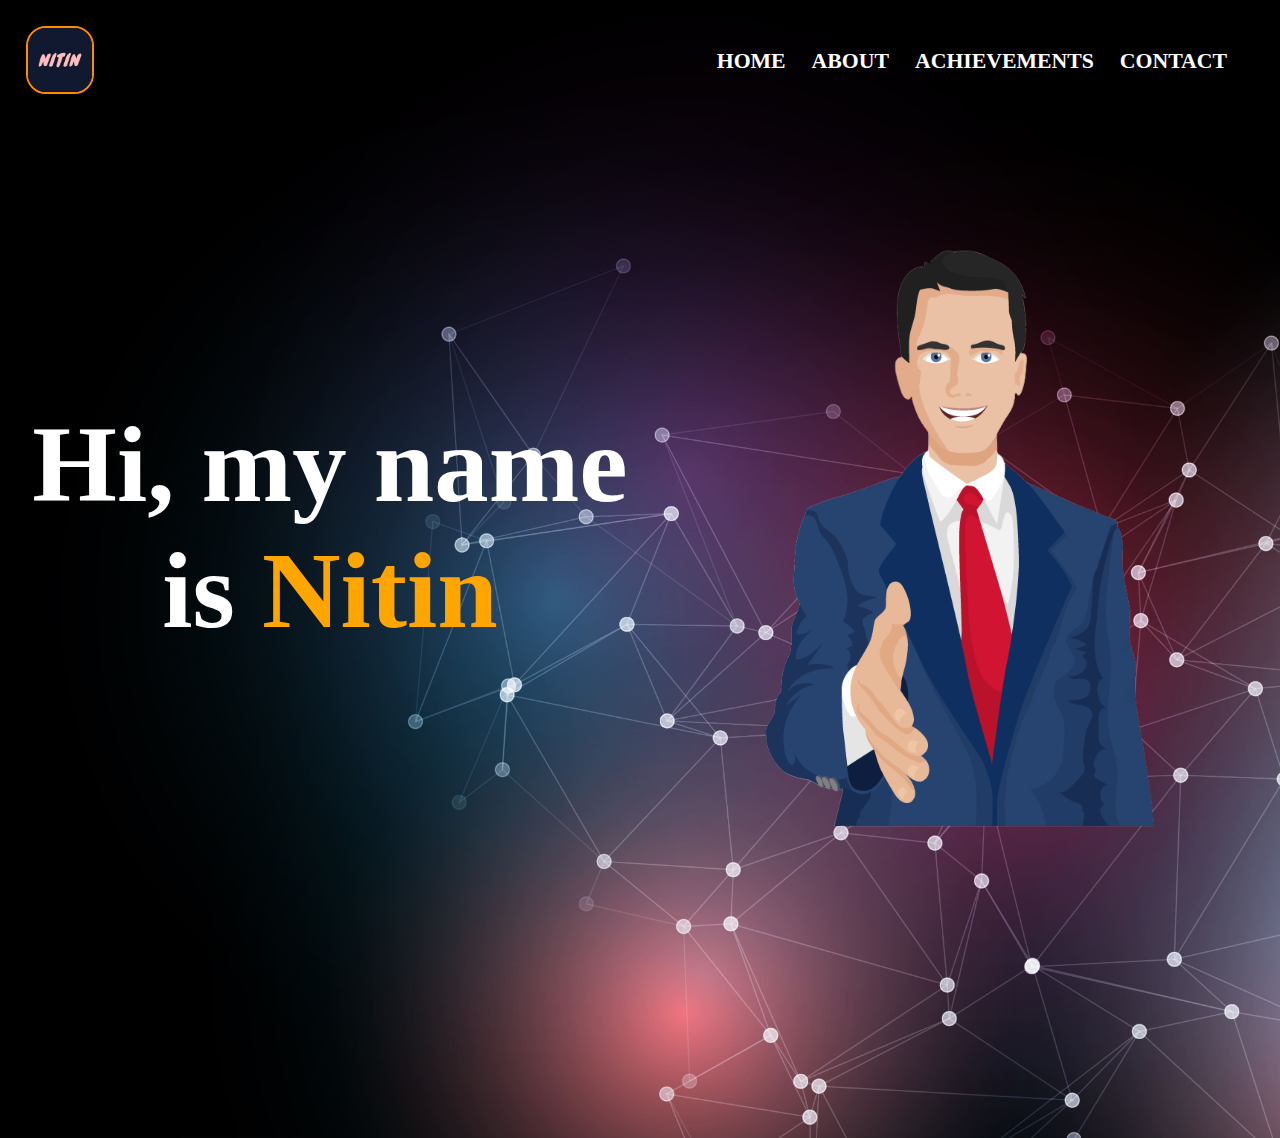
<file: index.html>
<!DOCTYPE html>
<html lang="en">
<head>
    <meta charset="UTF-8">
    <meta http-equiv="X-UA-Compatible" content="IE=edge">
    <meta name="viewport" content="width=device-width, initial-scale=1.0">
    <link rel="stylesheet" href="css/index.css"/>
    <title>Home</title>
</head>
<body>

    <div class="mobile">
        <p class="mobhead"> Screen Alert !!!</p><br>
        <p class="mobdesc">Unfortunately this site is not very well compatable with mobile phones and other smaller devices as of now. Please do open this website on your desktop or laptop for the best experience.</p>
    </div>

    <div class="section1">

        <header>
        
            <div class="logo1">
                <img src=".\images\mainlogo.jpg" alt="" class="logo">
            </div>

            <nav>
                <ul class="listitems">
                    <li><a href="./index.html">HOME</a></li>
                    <li><a href="./html/about.html">ABOUT</a></li>
                    <li><a href="./html/achievements.html">ACHIEVEMENTS</a></li>
                    <li><a href="./html/contact.html">CONTACT</a></li>
                </ul>
            </nav>
        </header>

        <main>

            <div class="maininfo">
                <p class="intro1">Hi, my name is <span class="namecolour">Nitin</span></p>
            </div>

            <img src="./images/mainguy.png" class="me" height="600" width="600">

        </main>

    </div>



    
</body>
</html>
</file>
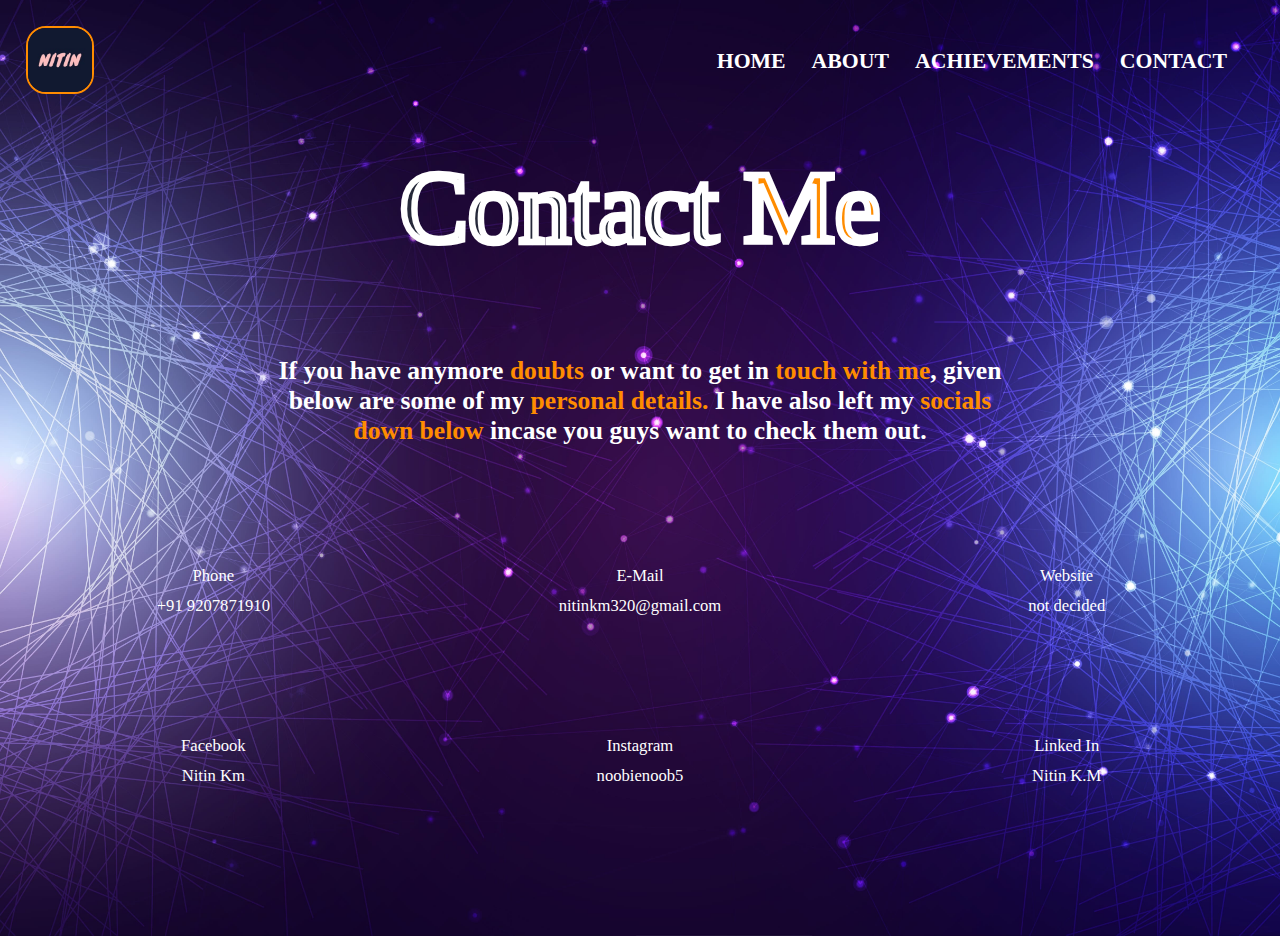
<file: contact.html>
<!DOCTYPE html>
<html lang="en">
<head>
    <meta charset="UTF-8">
    <meta http-equiv="X-UA-Compatible" content="IE=edge">
    <meta name="viewport" content="width=device-width, initial-scale=1.0">
    <link rel="stylesheet" href="contact.css"/>
    <link rel="stylesheet" href="https://cdnjs.cloudflare.com/ajax/libs/font-awesome/6.2.0/css/all.min.css" integrity="sha512-xh6O/CkQoPOWDdYTDqeRdPCVd1SpvCA9XXcUnZS2FmJNp1coAFzvtCN9BmamE+4aHK8yyUHUSCcJHgXloTyT2A==" crossorigin="anonymous" referrerpolicy="no-referrer" />
    <title>Document</title>
</head>
<body>

    <div class="main">

        <header>
            
            <div class="logo1">
                <img src=".\images\mainlogo.jpg" alt="" class="logo">
            </div>

            <nav>
                <ul class="listitems">
                    <li><a href="./index.html">HOME</a></li>
                    <li><a href="./about.html">ABOUT</a></li>
                    <li><a href="./achievements.html">ACHIEVEMENTS</a></li>
                    <li><a href="./contact.html">CONTACT</a></li>
                </ul>
            </nav>
        </header>

        <p class="self">Contact <span>Me</span></p>
        <p class="desc"> If you have anymore <span>doubts</span> or want to get in <span>touch with me</span>, given below  are some of my <span>personal details.</span> I have also left my <span>socials down below</span> incase you guys want to check them out.</p>
        
        <div class="personal">
            <div class="row1">
                <div class="col1"><i class="fa-solid fa-phone"></i></div>
                <div class="col1"><i class="fa-solid fa-envelope-circle-check"></i></div>
                <div class="col1"><i class="fa-brands fa-chrome"></i></div>
            </div>
            <div class="nameoflogo">
                <p class="col2">Phone</p>
                <p class="col2">E-Mail</p>
                <p class="col2">Website</p>
            </div>
            <div class="maindetails">
                <p class="col3">+91 9207871910</p>
                <p class="col3">nitinkm320@gmail.com</p>
                <p class="col3">not decided</p>
            </div>
            <div class="socials">
                <a href="https://www.facebook.com/nitin.km.31" class="facebook"><i class="fa-brands fa-facebook"></i></a>
                <a href="https://instagram.com/noobienoob5?igshid=YmMyMTA2M2Y=" class="insta"><i class="fa-brands fa-square-instagram"></i></a>
                <a href="https://www.linkedin.com/in/nitin-km/" class="linkedin"><i class="fa-brands fa-linkedin"></i></a>
            </div>
            <div class="gibberishdetails">
                <p class="col6">Facebook</p>
                <p class="col6">Instagram</p>
                <p class="col6">Linked In</p>
            </div>
            <div class="socialdetails">
                <p class="col5">Nitin Km</p>
                <p class="col5">noobienoob5</p>
                <p class="col5">Nitin K.M </p>
            </div>
        </div>
    </div>

</body>
</html>
</file>
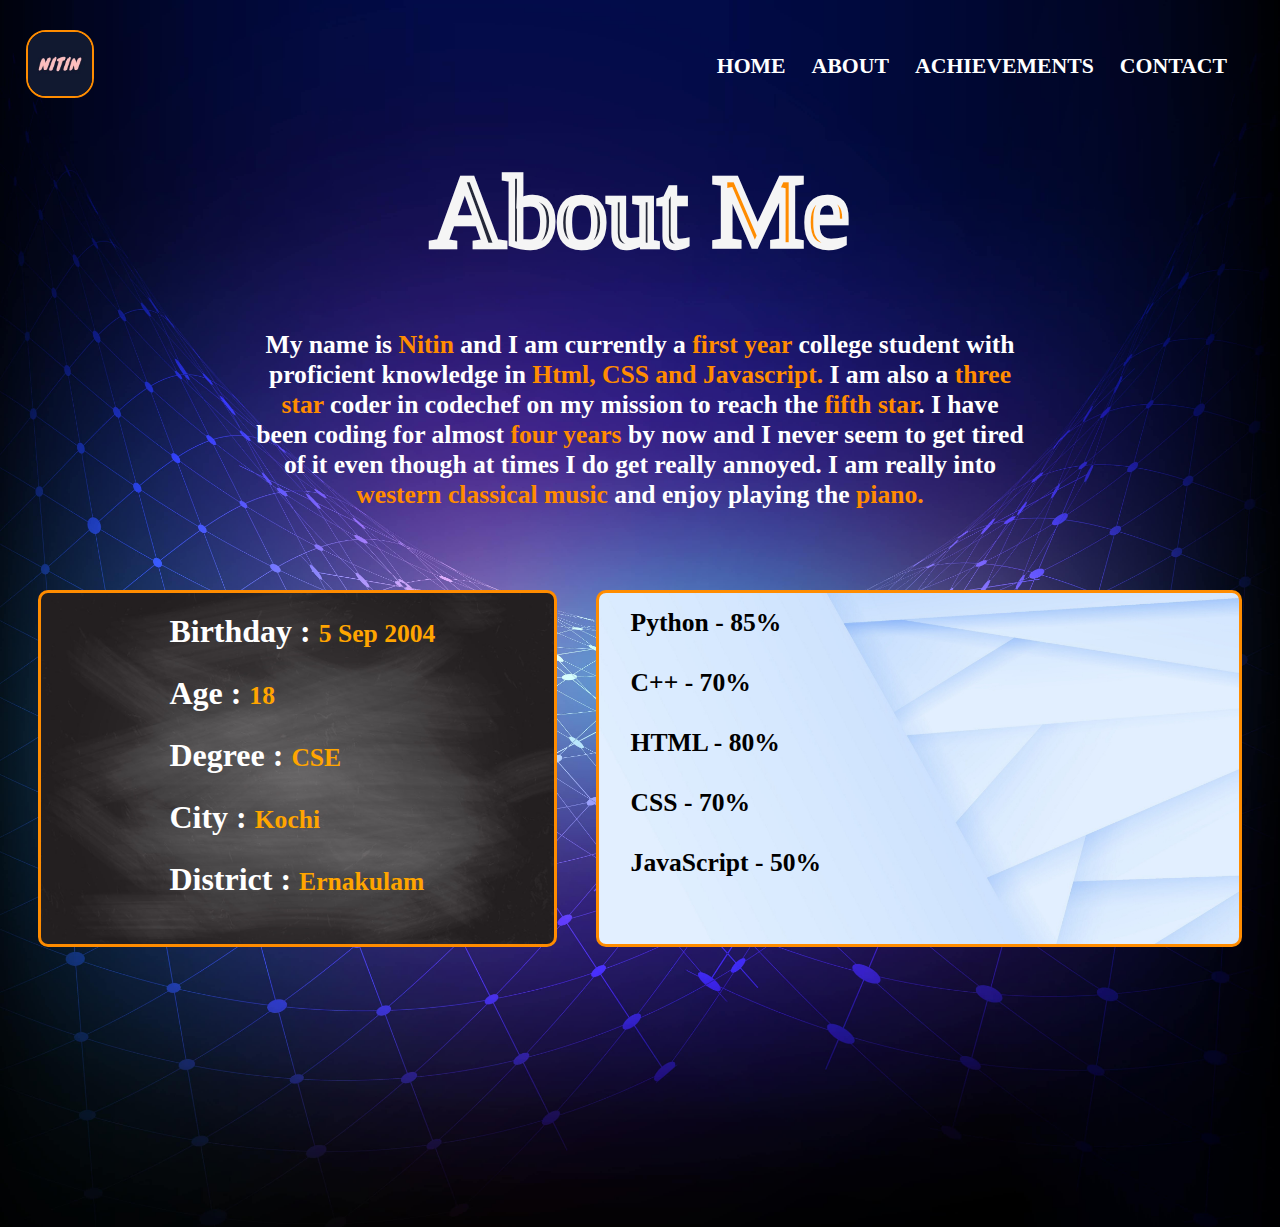
<file: html/about.html>
<!DOCTYPE html>
<html lang="en">
<head>
    <meta charset="UTF-8">
    <meta http-equiv="X-UA-Compatible" content="IE=edge">
    <meta name="viewport" content="width=device-width, initial-scale=1.0">
    <title>About</title>
    <link rel="stylesheet" href="../css/about.css"/>
</head>
<body>


    <main>
        <header>
        
            <div class="logo1">
                <img src="..\images\mainlogo.jpg" alt="" class="logo">
            </div>

            <nav>
                <ul class="listitems">
                    <li><a href="../index.html">HOME</a></li>
                    <li><a href="./about.html">ABOUT</a></li>
                    <li><a href="./achievements.html">ACHIEVEMENTS</a></li>
                    <li><a href="./contact.html">CONTACT</a></li>
                </ul>
            </nav>
        </header>
        <p class="self">About <span>Me</span></p>

        <p class="desc">My name is <span>Nitin</span> and I am currently a <span>first year</span> college student with proficient knowledge in <span>Html, CSS and Javascript.</span> I am also a <span>three star</span> coder in codechef on my mission to reach the <span>fifth star</span>. I have been coding for almost <span>four years</span> by now and I never seem to get tired of it even though at times I do get really annoyed. I am really into <span>western classical music</span> and enjoy playing the <span>piano.</span></p>

        <div class="sect2">

            <div class="col1">
                <h1> Birthday : <span> 5 Sep 2004</span></h1>
                <h1> Age : <span>18</span></h1>
                <h1> Degree : <span>CSE</span></h1>
                <h1> City : <span>Kochi</span></h1>
                <h1> District : <span>Ernakulam</span></h1>
            </div>

            <div class="col2">


                <div class="lang1">
                    <p class="python">Python - 85% </p>

                </div>

                <div class="pythonbar"></div>

                <div class="lang2">
                    <p class="cpp">C++ - 70%</p>
                </div>

                <div class="cppbar"></div>

                <div class="lang3">
                    <p class="html">HTML - 80%</p>
                </div>
                <div class="htmlbar"></div>

                <div class="lang4">
                    <p class="css">CSS - 70%</p>
                </div>
                <div class="cssbar"></div>

                <div class="lang5">
                    <p class="js">JavaScript - 50%</p>
                </div>

                <div class="jsbar"></div>

                <script src="../js/about.js"></script>

            </div>
        </div>
    </main>
    
</body>
</html>
</file>
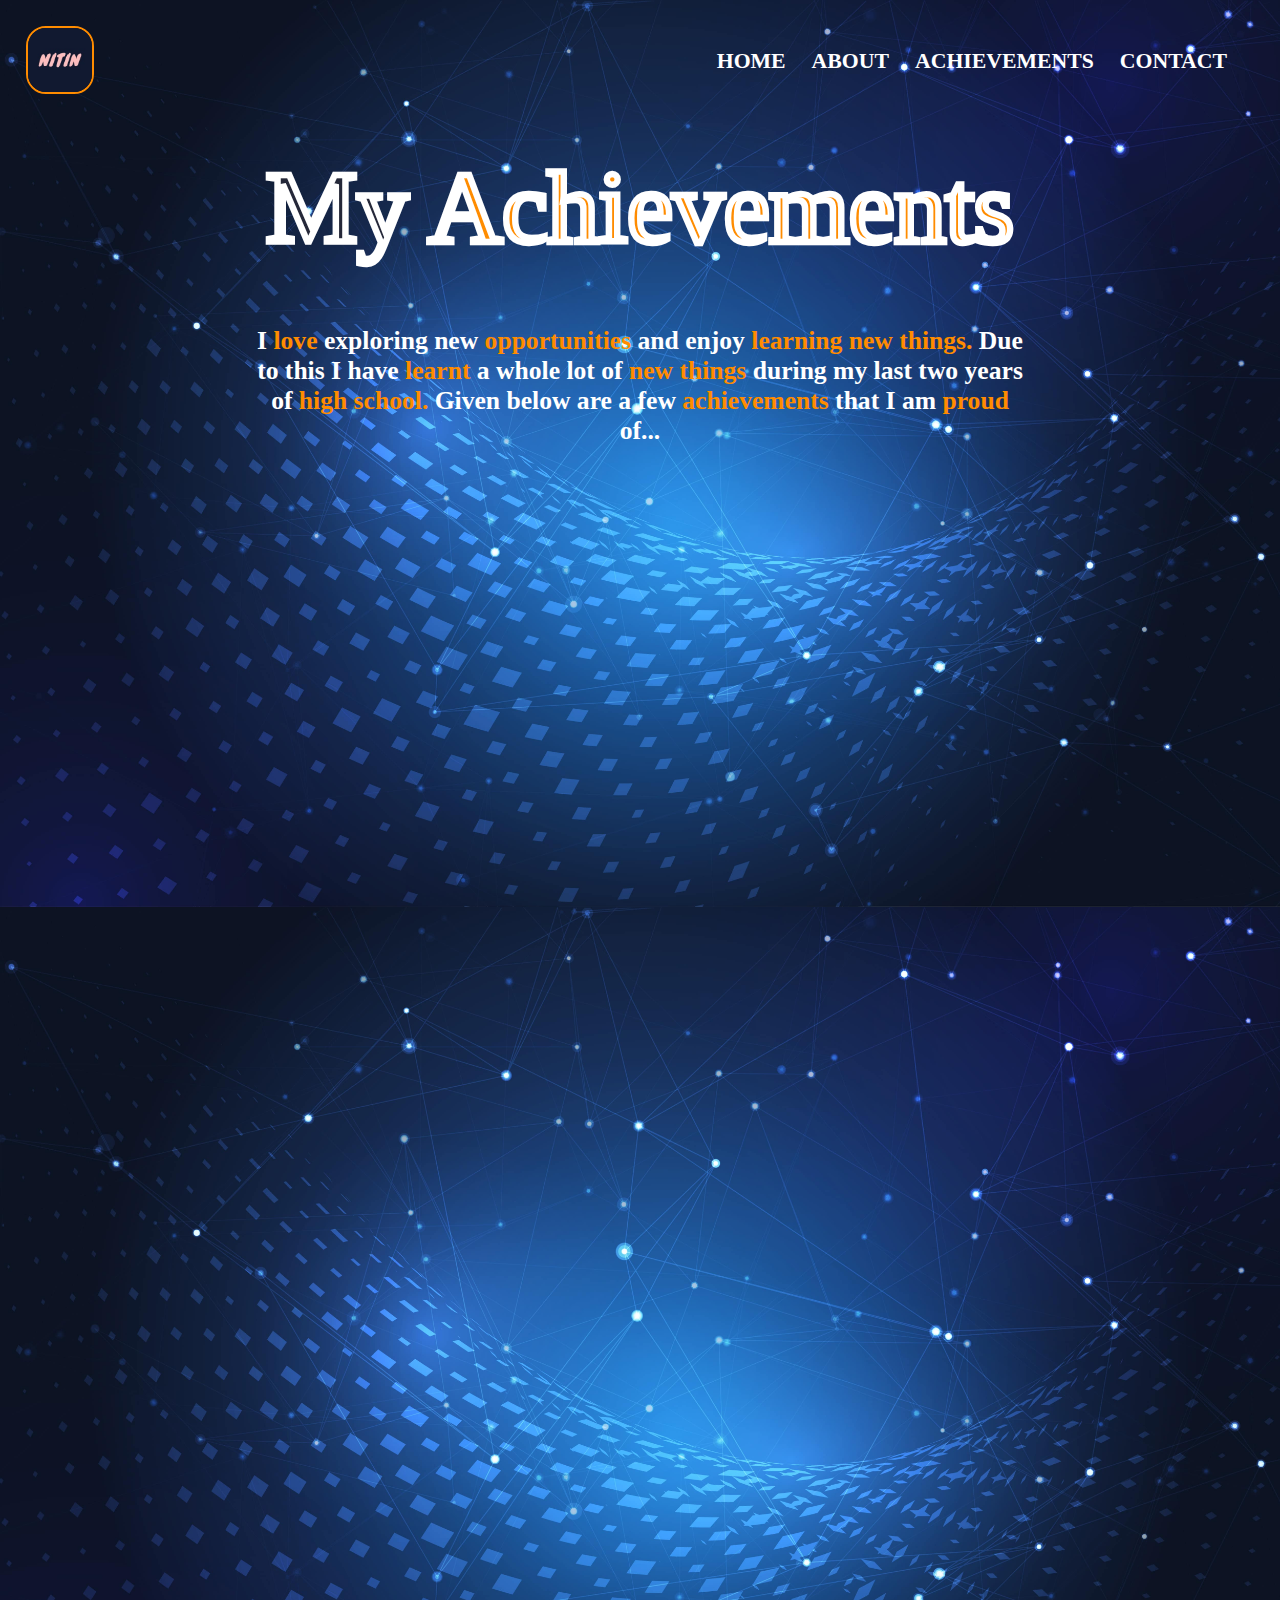
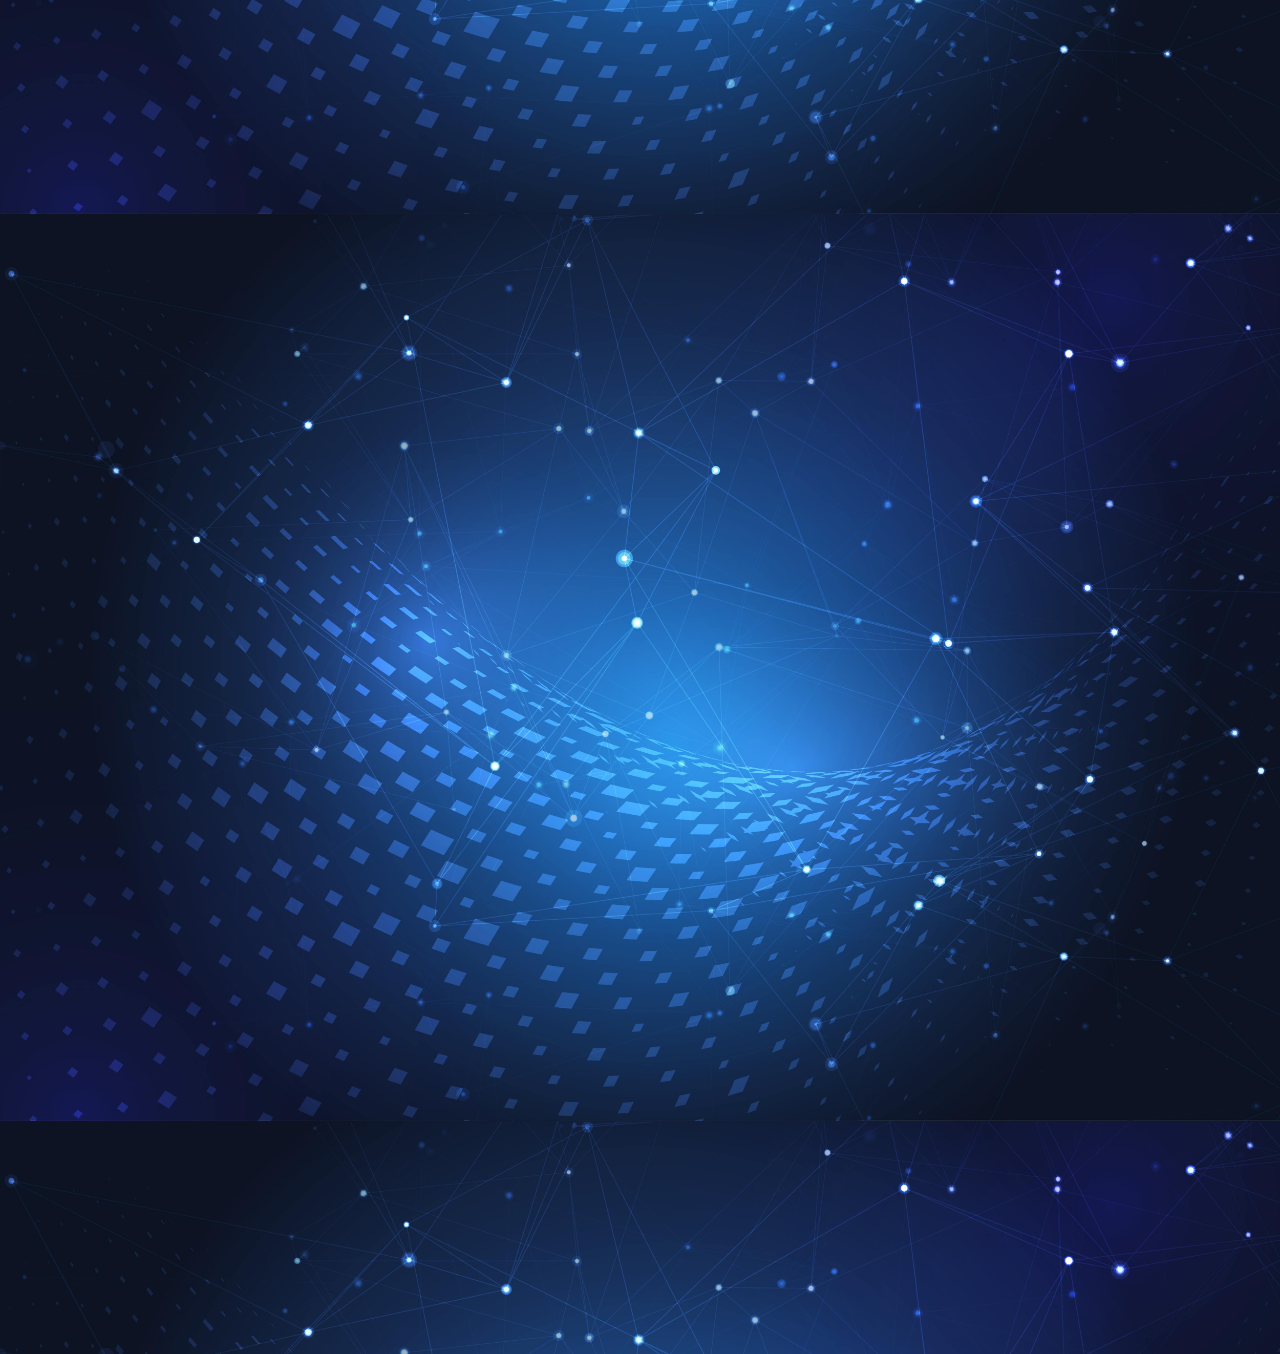
<file: html/achievements.html>
<!DOCTYPE html>
<html lang="en">
<head>
    <meta charset="UTF-8">
    <meta http-equiv="X-UA-Compatible" content="IE=edge">
    <meta name="viewport" content="width=device-width, initial-scale=1.0">
    <link rel="stylesheet" href="../css/achievements.css"/>
    <title>Achievements</title>
</head>
<body>
    <header>
        
        <div class="logo1">
            <img src="..\images\mainlogo.jpg" alt="" class="logo">
        </div>

        <nav>
            <ul class="listitems">
                <li><a href="../index.html">HOME</a></li>
                <li><a href="./about.html">ABOUT</a></li>
                <li><a href="./achievements.html">ACHIEVEMENTS</a></li>
                <li><a href="./contact.html">CONTACT</a></li>
            </ul>
        </nav>
    </header>

    <p class="self">My <span>Achievements</span></p>
    <p class="desc">I <span>love</span> exploring new <span>opportunities</span> and enjoy <span>learning new things.</span> Due to this I have <span>learnt</span> a whole lot of <span>new things</span> during my last two years of <span>high school.</span> Given below are a few <span>achievements</span> that I am <span>proud</span> of...</p>

    <div class="achievements">
        <div class="num1">
            <img src="../images/gfg.png" class="img1">
            <p class="head">Geeksforgeeks - Biwizard Competition</p>
            <p class="desc2">Secured AIR 90</p>
            <a href="https://drive.google.com/file/d/1AhP-PyRY6yF9Y1lJcwmhOLGaaq_zVUgw/view?usp=sharing" target="_blank" class="awesomelink"><p class="cert">See Certification</p></a>
        </div>
        
        <div class="num2">
            <img src="../images/harvard.png" class="img1">
            <p class="head">Harvard (CS50) - Web development using python and javascript</p>
            <a href="https://drive.google.com/file/d/1FDtQoWkv24qlF33_R1R5U3Jwj04LVwpt/view" target="_blank" class="awesomelink"><p class="cert">See Certification</p></a>
        </div>

        <div class="num3">
            <img src="../images/ibm.png" class="img1">
            <p class="head">IBM - Python 101 for Data Science</p>
            <a href="https://courses.cognitiveclass.ai/certificates/ede399a4d077465bb2bbdaca2c902034" target="_blank" class="awesomelink"><p class="cert">See Certification</p></a>
        </div>

        <div class="num4">
            <img src="../images/gc.png" class="img1">
            <p class="head">Google Cloud - Managing Data on the Cloud</p>
            <a href="https://www.qwiklabs.com/public_profiles/9ed7d991-b9a6-4bee-808d-e5b43454b07d" target="_blank" class="awesomelink"><p class="cert">See Certification</p></a>
        </div>
        
        <div class="num5">
            <img src="../images/google.png" class="img1">
            <p class="head">Google - Fundamentals of Digital Marketing</p>
            <a href="https://drive.google.com/file/d/1PQlX7RaQpA3N3ZZaHdr9qLv9KV-VLLr7/view?usp=sharing" target="_blank" class="awesomelink"><p class="cert">See Certification</p></a>
        </div>


        <script src="../js/achievements.js"></script>
    </div>
    
</body>
</html>
</file>
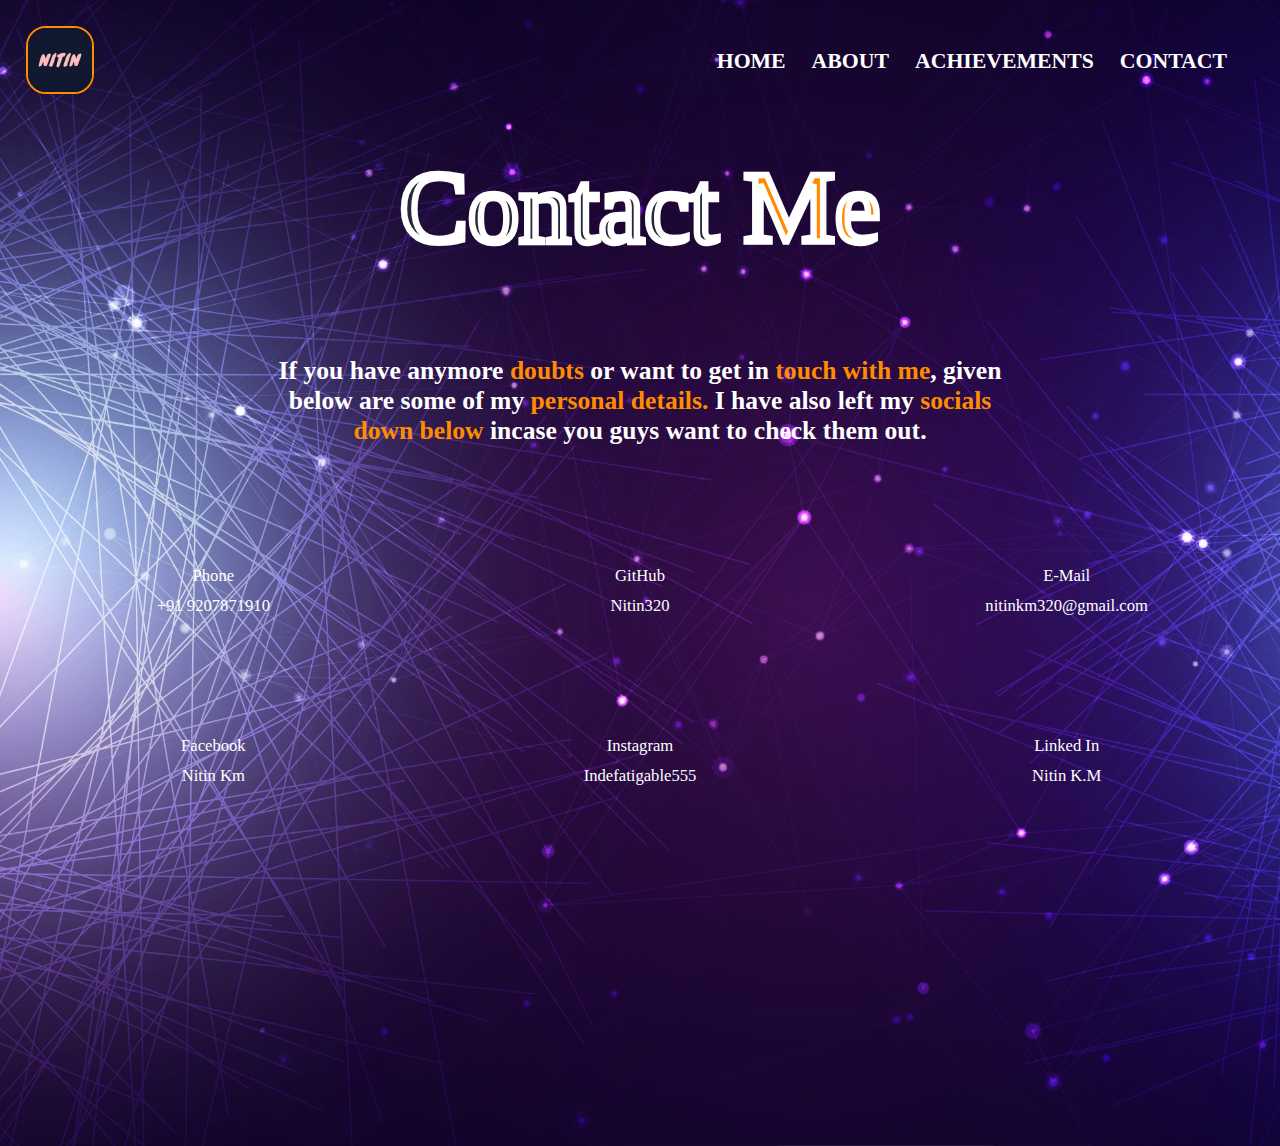
<file: html/contact.html>
<!DOCTYPE html>
<html lang="en">
<head>
    <meta charset="UTF-8">
    <meta http-equiv="X-UA-Compatible" content="IE=edge">
    <meta name="viewport" content="width=device-width, initial-scale=1.0">
    <link rel="stylesheet" href="../css/contact.css"/>
    <link rel="stylesheet" href="https://cdnjs.cloudflare.com/ajax/libs/font-awesome/6.2.0/css/all.min.css" integrity="sha512-xh6O/CkQoPOWDdYTDqeRdPCVd1SpvCA9XXcUnZS2FmJNp1coAFzvtCN9BmamE+4aHK8yyUHUSCcJHgXloTyT2A==" crossorigin="anonymous" referrerpolicy="no-referrer" />
    <title>Contact</title>
</head>
<body>

    <div class="main">

        <header>
            
            <div class="logo1">
                <img src="..\images\mainlogo.jpg" alt="" class="logo">
            </div>

            <nav>
                <ul class="listitems">
                    <li><a href="../index.html">HOME</a></li>
                    <li><a href="./about.html">ABOUT</a></li>
                    <li><a href="./achievements.html">ACHIEVEMENTS</a></li>
                    <li><a href="./contact.html">CONTACT</a></li>
                </ul>
            </nav>
        </header>

        <p class="self">Contact <span>Me</span></p>
        <p class="desc"> If you have anymore <span>doubts</span> or want to get in <span>touch with me</span>, given below  are some of my <span>personal details.</span> I have also left my <span>socials down below</span> incase you guys want to check them out.</p>
        
        <div class="personal">
            <div class="row1">
                <div class="col1"><i class="fa-solid fa-phone"></i></div>
                <a href="https://github.com/Nitin320" target="_blank" class="github"><i class="fa-brands fa-github"></i></a>
                <div class="col1"><i class="fa-solid fa-envelope-circle-check"></i></div>
            </div>
            <div class="nameoflogo">
                <p class="col2">Phone</p>
                <p class="col2">GitHub</p>
                <p class="col2">E-Mail</p>
            </div>
            <div class="maindetails">
                <p class="col3">+91 9207871910</p>
                <p class="col3">Nitin320</p>
                <p class="col3">nitinkm320@gmail.com</p>
            </div>
            <div class="socials">
                <a href="https://www.facebook.com/nitin.km.31" target="_blank" class="facebook"><i class="fa-brands fa-facebook"></i></a>
                <a href="https://instagram.com/noobienoob5?igshid=YmMyMTA2M2Y=" target="_blank" class="insta"><i class="fa-brands fa-square-instagram"></i></a>
                <a href="https://www.linkedin.com/in/nitin-km/" target="_blank" class="linkedin"><i class="fa-brands fa-linkedin"></i></a>
            </div>
            <div class="gibberishdetails">
                <p class="col6">Facebook</p>
                <p class="col6">Instagram</p>
                <p class="col6">Linked In</p>
            </div>
            <div class="socialdetails">
                <p class="col5">Nitin Km</p>
                <p class="col5">Indefatigable555</p>
                <p class="col5">Nitin K.M </p>
            </div>
        </div>
    </div>

</body>
</html>
</file>
<file: css/index.css>
* {
    margin: 0px;
    padding: 0px;
}

.mobile {
    display: none;
}

.section1 {
    background-image: url('../images/bg3.jpg');
    background-size: cover;
    background-repeat: no-repeat;
    width: 100%;
    height: 100%;
    padding-bottom: 20vh;
}


header {
    display: flex;
    align-items: center;
    padding-bottom: 100px;
    padding-top: 2vw;
}

.logo1 {
    flex: 1;
}

.logo {
    margin-left: 2vw;
    width: 5vw;
    height: 5vw;
    border: 2px solid darkorange;
    border-radius: 20px;
}

.listitems {
    display: flex;
    padding-right: 40px;
}

nav ul li {
    list-style: none;
    display: inline-block;
    padding: 3px;
    margin: 10px, 0;
    font-weight: bold;
    font-size: 1.7vw;
}

nav ul li a{
    padding: 10px;
    text-decoration: none;
    color: white;
    border-radius: 20px;
}

nav ul li a:hover {
    color: black;
    background: yellow;
    box-shadow: 0 0 10px yellow, 0 0 40px yellow, 0 0 80px yellow;
    transition-delay: 0.1s;
}

.me {
    height: 50vw;
    width: 50vw;
}

main {
    padding-left: 20px;
    padding-top: 20px;
    padding-bottom: 100px;
    display: flex;
    align-items: center;
}

.maininfo {
    font-weight: bold;
}

.intro1 {
    font-size: 8.5vw;
    padding-bottom: 20px;
    text-align: center;
    color: white;
}

.namecolour {
    color: orange;
}


@media screen and (max-width:700px){
    .section1{
        display: none;
    }

    body {
        background-color: cyan;
    }

    .mobile {
        margin-top: 20vh;
        margin-left: 2vh;
        margin-right: 2vh;
        border: 5px solid black;
        display: contents;
        display: flex;
        flex-direction: column;
        align-items: center;
        padding-left: 2vh;
        padding-right: 2vh;
        padding-top: 5vh;
        padding-bottom: 5vh;
        justify-content: center;
        text-align: center;
        background-color: aquamarine;
    }

    .mobhead {
        font-size: 2rem;
        font-weight: bold;
    }

    .mobdesc {
        font-size: 1rem;
    }

}
</file>
<file: contact.css>
* {
    margin: 0px;
    padding: 0px;
}

body {
    width: 100%;
    padding-bottom: 150px;
    background-image: url('./images/sparkles.jpg');
    background-size: cover;
    background-repeat: no-repeat;
    width: 100%;
    height: 100%;
}


header {
    display: flex;
    align-items: center;
    padding-bottom: 4vw;
    padding-top: 2vw;
}

.logo1 {
    flex: 1;
}

.logo {
    margin-left: 2vw;
    width: 5vw;
    height: 5vw;
    border: 2px solid darkorange;
    border-radius: 20px;
}
.listitems {
    display: flex;
    padding-right: 40px;
}

nav ul li {
    list-style: none;
    display: inline-block;
    padding: 3px;
    margin: 10px, 0;
    font-weight: bold;
    font-size: 1.7vw;
}

nav ul li a{
    padding: 10px;
    text-decoration: none;
    color: white;
    border-radius: 20px;
}

nav ul li a:hover {
    color: black;
    background: yellow;
    box-shadow: 0 0 10px yellow, 0 0 40px yellow, 0 0 80px yellow;
    transition-delay: 0.1s;
}

.self {
    padding-bottom: 10vh;
    text-align: center;  
    font-size: 8vw;
    color: #252839;
    -webkit-text-stroke: 0.5vw white;
}

span {
    color: darkorange;
}

.desc {
    margin-left: 20%;
    margin-right: 20%;
    margin-bottom: 50px;
    text-align: center;
    font-size: 2vw;
    padding-bottom: 50px;
    color: white;
    font-weight: bold;
}

.row1, .nameoflogo, .maindetails, .socials, .socialdetails, .gibberishdetails {
    display: flex;
}

.col1 {
    text-align: center;
    flex: 1;
    font-size: 3vw;
    color: wheat;
}

.col2 {
    flex: 1;
    font-size: 1.3vw;
    text-align: center;
    padding-top: 20px;
    color: white;
}

.col3 {
    flex: 1;
    text-align: center;
    padding-top: 10px;
    padding-bottom: 100px;
    color: white;
    font-size: 1.3vw;
}

.col6 {
    flex: 1;
    text-align: center;
    padding-top: 20px;
    color: white;
    font-size: 1.3vw;
}

.facebook, .insta, .linkedin {
    flex: 1;
    text-align: center;
    font-size: 3vw;
    transition: 1s;
}

.col5 {
    flex: 1;
    text-align: center;
    padding-top: 10px;
    color: white;
    font-size: 1.3vw;
}

.facebook:hover{
    font-size: 5vw;
    transition: 0.5s;
    filter: drop-shadow(0 0 20px #1877f2) drop-shadow(0 0 40px #1877f2) drop-shadow(0 0 60px #1877f2);
}

.insta:hover{
    font-size: 5vw;
    transition: 0.5s;
    filter: drop-shadow(0 0 20px #c32aa3) drop-shadow(0 0 40px #c32aa3) drop-shadow(0 0 60px #c32aa3);
}

.linkedin:hover{
    font-size: 5vw;
    transition: 0.5s;
    filter: drop-shadow(0 0 20px #1da1f2) drop-shadow(0 0 40px #1da1f2) drop-shadow(0 0 60px #1da1f2);
}

.facebook {
    color: #1877f2;
}

.insta{
    color: #c32aa3;
}

.linkedin{
    color: #1da1f2;
}
</file>
<file: css/about.css>
* {
    margin: 0px;
    padding: 0px;
}

body {
    width: 100%;
}


header {
    display: flex;
    align-items: center;
    padding-bottom: 4vw;
    padding-top: 10px;
}

.logo1 {
    flex: 1;
}

.logo {
    margin-left: 2vw;
    width: 5vw;
    height: 5vw;
    border: 2px solid darkorange;
    border-radius: 20px;
}

.listitems {
    display: flex;
    padding-right: 40px;
}

nav ul li {
    list-style: none;
    display: inline-block;
    padding: 3px;
    margin: 10px, 0;
    font-weight: bold;
    font-size: 1.7vw;
}

nav ul li a{
    padding: 10px;
    text-decoration: none;
    color: white;
    border-radius: 20px;
}

nav ul li a:hover {
    color: black;
    background: yellow;
    box-shadow: 0 0 10px yellow, 0 0 40px yellow, 0 0 80px yellow;
    transition-delay: 0.1s;
}

main {
    padding-top: 20px;
    padding-bottom: 20vh;
    background-image: url('../images/temp.jpg');
    background-size: cover;
    background-repeat: no-repeat;
    width: 100%;
    height: 100%;
}

.self {
    padding-bottom: 60px;
    text-align: center;  
    font-size: 8vw;
    color: #252839;
    -webkit-text-stroke: 0.5vw whitesmoke;
}

.desc {
    margin-left: 20%;
    margin-right: 20%;
    margin-bottom: 30px;
    text-align: center;
    font-size: 2vw;
    padding-bottom: 50px;
    color: white;
    font-weight: bold;
}

span {
    color: darkorange;
}

h1 {
    padding-bottom: 10px;
    font-size: 4vh;
}

.sect2 {
    display: flex;
    padding-bottom: 100px;
}

.col1 {
    margin-right: 3%;
    border-radius: 10px;
    margin-left: 3%;
    padding-left: 10%;
    flex: 1;
    color: white;
    background-image: url('../images/bb.jpg');
    background-size:cover;
    background-repeat: no-repeat;
    border: 3px solid darkorange;
    border-radius: 10px;
}

.col1:first-child{
    padding-top: 20px;
}

.col1 h1 {
    font-size: 2.5vw;
    font-weight: bold;
    padding-bottom: 25px;
}

.col1 span {
    font-size: 2vw;
    color: orange;
}

.col2 {
    width: 50%;
    margin-right: 3%;
    background-image: url('../images/b.jpg');
    background-size:cover;
    background-repeat: no-repeat;
    border: 3px solid darkorange;
    border-radius: 10px;
}

.lang1, .lang2, .lang3, .lang4, .lang5{
    display: flex;
    padding-left: 5%;
}


.python, .cpp, .html, .css, .js{
    padding-bottom: 5px;
    padding-top: 15px;
    font-weight: bold;
    font-size: 2vw;
    animation: fade 3s;
}

@keyframes fade {
    0% {
        opacity: 0;
    }
    100% {
        opacity: 1;
    }
}

.pythonbar{
    border-radius: 10px;
    height: 10px;
    margin-left: 5%;
    width: 0%;
    background: red;
}

.pythonbar.f{
    animation: animate1 2s forwards;
}

.cppbar.f{
    animation: animate2 2s forwards;
}

.htmlbar.f{
    animation: animate3 2s forwards;
}

.cssbar.f{
    animation: animate4 2s forwards;
}

.jsbar.f{
    animation: animate5 2s forwards;
}

@keyframes animate1 {
    0% {
        width: 0%;
    }
    100% {
        width: 85%;
    }
}

.cppbar{
    border-radius: 10px;
    margin-left: 5%;
    height: 10px;
    background: red;
    width: 0%;
}

@keyframes animate2 {
    0% {
        width: 0%;
    }
    100% {
        width: 70%;
    }
}


.htmlbar{
    border-radius: 10px;
    margin-left: 5%;
    height: 10px;
    background: red;
    width: 0%;
}

@keyframes animate3 {
    0% {
        width: 0%;
    }
    100% {
        width: 80%;
    }
}


.cssbar{
    border-radius: 10px;
    margin-left: 5%;
    height: 10px;
    background: red;
    width: 0%;
}

@keyframes animate4 {
    0% {
        width: 0%;
    }
    100% {
        width: 70%;
    }
}


.jsbar{
    border-radius: 10px;
    margin-left: 5%;
    height: 10px;
    background: red;
    margin-bottom: 4vw;
    width: 0%;
}

@keyframes animate5 {
    0% {
        width: 0%;
    }
    100% {
        width: 50%;
    }
}
</file>
<file: css/achievements.css>
* {
    margin: 0px;
    padding: 0px;
}

body {
    width: 100%;
    background-image: url('../images/awesom.jpg');
    background-size: contain;
    width: 100%;
    height: 100%;
}

header {
    display: flex;
    align-items: center;
    padding-bottom: 4vw;
    padding-top: 2vw;
}

.logo1 {
    flex: 1;
}

.logo {
    margin-left: 2vw;
    width: 5vw;
    height: 5vw;
    border: 2px solid darkorange;
    border-radius: 20px;
}

.listitems {
    display: flex;
    padding-right: 40px;
}

nav ul li {
    list-style: none;
    display: inline-block;
    padding: 3px;
    margin: 10px, 0;
    font-weight: bold;
    font-size: 1.7vw;
}

nav ul li a{
    padding: 10px;
    text-decoration: none;
    color: white;
    border-radius: 20px;
}

nav ul li a:hover {
    color: black;
    background: yellow;
    box-shadow: 0 0 10px yellow, 0 0 40px yellow, 0 0 80px yellow;
    transition-delay: 0.1s;
}

.self {
    padding-bottom: 60px;
    text-align: center;  
    font-size: 8vw;
    color: #252839;
    -webkit-text-stroke: 0.5vw white;
}

span {
    color: darkorange;
}

.desc {
    margin-left: 20%;
    margin-right: 20%;
    margin-bottom: 30px;
    text-align: center;
    font-size: 2vw;
    padding-bottom: 50px;
    color: white;
    font-weight: bold;
}

.achievements {
    display: flex;
    flex-direction: column;
    margin-left: 20%;
    margin-right: 20%;
}

.num1, .num2, .num3, .num4, .num5 {
    flex: 1;
    border: 5px solid darkorange;
    border-radius: 20px;
    align-items: center;
    text-align: center;
    margin-bottom: 5vw;
    background-image: url('../images/bg2.jpg');
    background-size: cover;
    background-repeat: no-repeat;
    width: 100%;
    height: 100%;
}

.num1 {
    background-image: url('../images/bg2.jpg');
    background-size: cover;
    background-repeat: no-repeat;
    width: 100%;
    height: 100%;
}

.img1 {
    margin-top: 5%;
    height: 25%;
    width: 25%;
    padding-bottom: 5%;
}

.head {
    font-size: 2vw;
    padding-bottom: 5%;
    font-weight: bold;
}

.desc2 {
    font-size: 1.5vw;
    padding-bottom: 2%;
}

a {
    text-decoration: none;
}

.num2, .num1, .num3, .num4, .num5{
    opacity: 0;
}

.num2.f, .num1.f, .num3.f, .num4.f, .num5.f{
    animation: animate 2s forwards;
}

@keyframes animate {
    0% {
        opacity: 0;
    }
    100%{
        opacity: 1;
    }
}


.cert {
    position: relative;
    box-sizing: border-box;
    font-size: 1.5vw;
    font-weight: bold;
    padding-top: 2%;
    padding-bottom: 3%;
    margin-left: 35%;
    margin-right: 35%;
    margin-bottom: 3%;
    color: red;
    transition: 0.5s;
    overflow: hidden;
}

.cert::before {
    content: '';
    position: absolute;
    top: 0;
    left: 0;
    width: 10px;
    height: 10px;
    border-top: 2px solid darkorange;
    border-left: 2px solid darkorange;
    transition: 1s;
}

.cert::after {
    content: '';
    position: absolute;
    bottom: 0;
    right: 0;
    width: 10px;
    height: 10px;
    border-bottom: 2px solid darkorange;
    border-right: 2px solid darkorange;
    transition: 1s;
}

.cert:hover::before {
    width: 100%;
    height: 100%;
}

.cert:hover::after {
    width: 100%;
    height: 100%;
}

.cert:hover {
    background: white;
    color: red;
    box-shadow: 0 0 50px red;
}
</file>
<file: css/contact.css>
* {
    margin: 0px;
    padding: 0px;
}

body {
    width: 100%;
    padding-bottom: 40vh;
    background-image: url('../images/sparkles.jpg');
    background-size: cover;
    background-repeat: no-repeat;
    width: 100%;
    height: 100%;
}


header {
    display: flex;
    align-items: center;
    padding-bottom: 4vw;
    padding-top: 2vw;
}

.logo1 {
    flex: 1;
}

.logo {
    margin-left: 2vw;
    width: 5vw;
    height: 5vw;
    border: 2px solid darkorange;
    border-radius: 20px;
}
.listitems {
    display: flex;
    padding-right: 40px;
}

nav ul li {
    list-style: none;
    display: inline-block;
    padding: 3px;
    margin: 10px, 0;
    font-weight: bold;
    font-size: 1.7vw;
}

nav ul li a{
    padding: 10px;
    text-decoration: none;
    color: white;
    border-radius: 20px;
}

nav ul li a:hover {
    color: black;
    background: yellow;
    box-shadow: 0 0 10px yellow, 0 0 40px yellow, 0 0 80px yellow;
    transition-delay: 0.1s;
}

.self {
    padding-bottom: 10vh;
    text-align: center;  
    font-size: 8vw;
    color: #252839;
    -webkit-text-stroke: 0.5vw white;
}

span {
    color: darkorange;
}

.desc {
    margin-left: 20%;
    margin-right: 20%;
    margin-bottom: 50px;
    text-align: center;
    font-size: 2vw;
    padding-bottom: 50px;
    color: white;
    font-weight: bold;
}

.row1, .nameoflogo, .maindetails, .socials, .socialdetails, .gibberishdetails {
    display: flex;
}

.col1 {
    text-align: center;
    flex: 1;
    font-size: 3vw;
    color: wheat;
}

.col2 {
    flex: 1;
    font-size: 1.3vw;
    text-align: center;
    padding-top: 20px;
    color: white;
}

.col3 {
    flex: 1;
    text-align: center;
    padding-top: 10px;
    padding-bottom: 100px;
    color: white;
    font-size: 1.3vw;
}

.col6 {
    flex: 1;
    text-align: center;
    padding-top: 20px;
    color: white;
    font-size: 1.3vw;
}

.facebook, .insta, .linkedin, .github {
    flex: 1;
    text-align: center;
    font-size: 3vw;
    transition: 1s;
}

.col5 {
    flex: 1;
    text-align: center;
    padding-top: 10px;
    color: white;
    font-size: 1.3vw;
}

.facebook:hover{
    font-size: 5vw;
    transition: 0.5s;
    filter: drop-shadow(0 0 20px #1877f2) drop-shadow(0 0 40px #1877f2) drop-shadow(0 0 60px #1877f2);
}

.insta:hover{
    font-size: 5vw;
    transition: 0.5s;
    filter: drop-shadow(0 0 20px #c32aa3) drop-shadow(0 0 40px #c32aa3) drop-shadow(0 0 60px #c32aa3);
}

.linkedin:hover{
    font-size: 5vw;
    transition: 0.5s;
    filter: drop-shadow(0 0 20px #1da1f2) drop-shadow(0 0 40px #1da1f2) drop-shadow(0 0 60px #1da1f2);
}

.github:hover{
    font-size: 5vw;
    transition: 0.5s;
    filter: drop-shadow(0 0 20px #6cc644) drop-shadow(0 0 40px #6cc644) drop-shadow(0 0 60px #6cc644);
}

.facebook {
    color: #1877f2;
}

.insta{
    color: #c32aa3;
}

.linkedin{
    color: #1da1f2;
}

.github{
    color: #6cc644;
}
</file>
